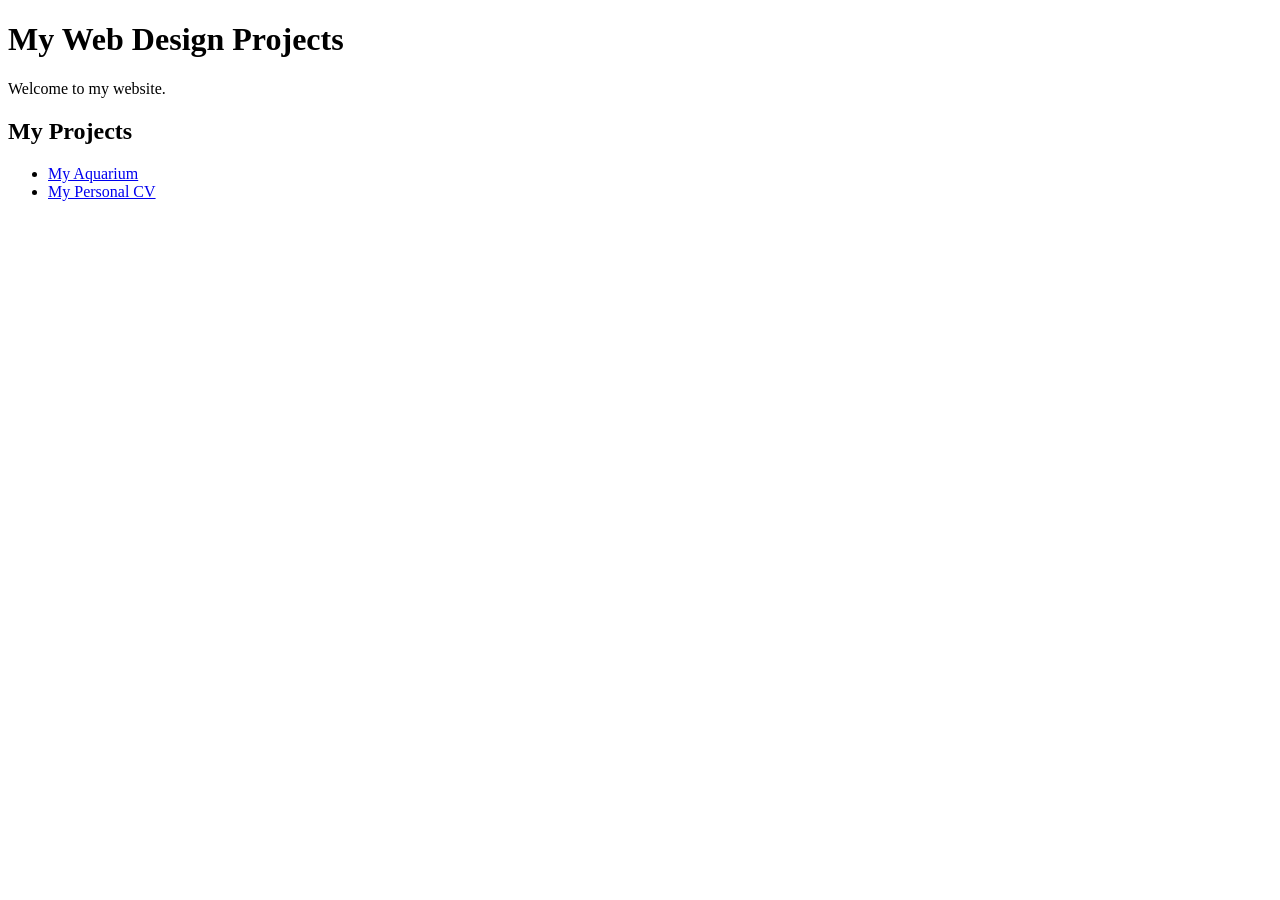
<file: index.html>
<!DOCTYPE html>
<html lang="en">
<head>
    <meta charset="UTF-8">
    <meta name="viewport" content="width=device-width, initial-scale=1.0">

    <title>My Web Design Projects</title>
</head>

<body>

    <h1>My Web Design Projects</h1>

    <p>Welcome to my website.</p>

    <h2>My Projects</h2>

    <ul>
        <li>
            <a href="aquarium/aquarium.html">
                My Aquarium
            </a>
        </li>

        <li>
            <a href="cv/cv.html">
                My Personal CV
            </a>
        </li>
    </ul>

</body>
</html>
</file>
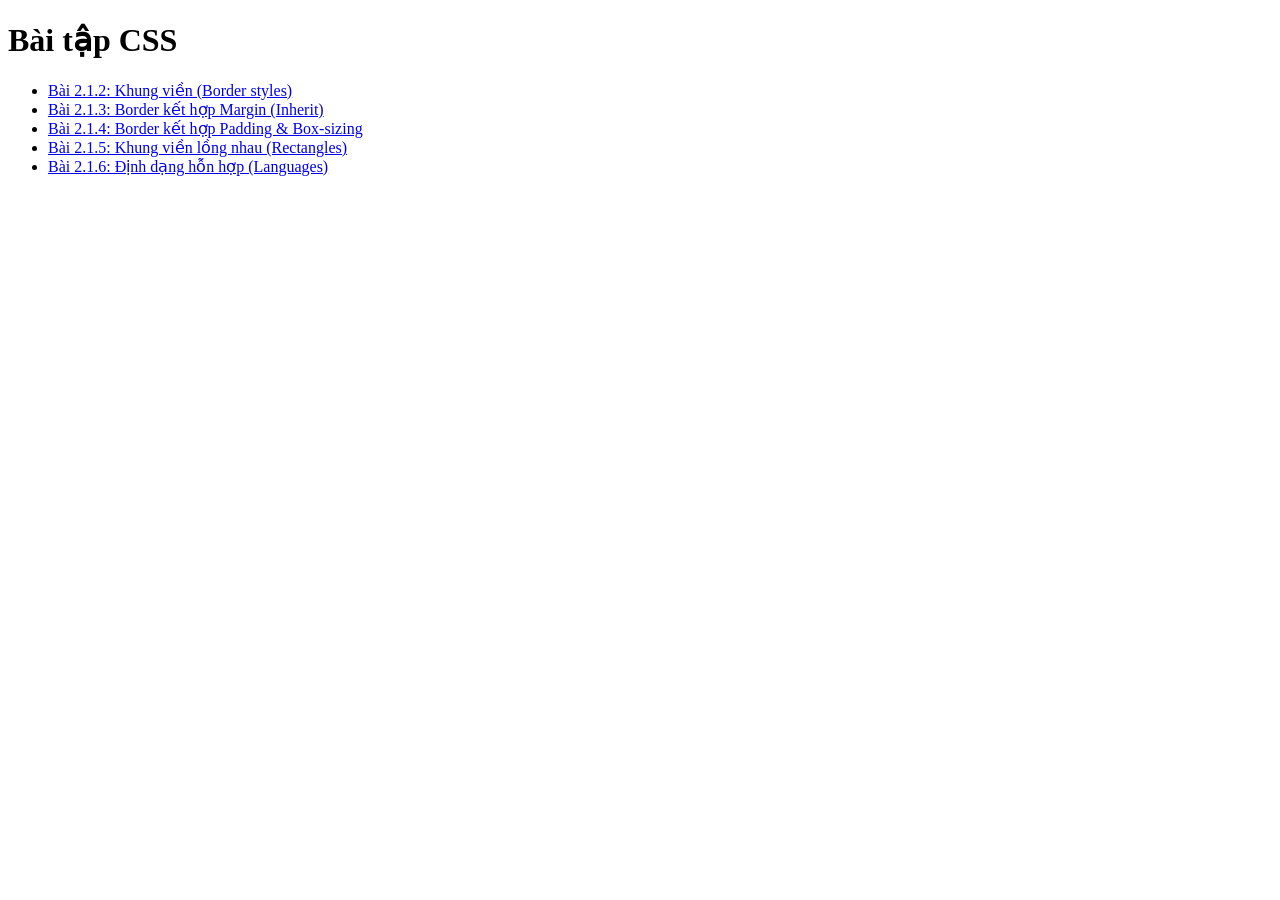
<file: BaitapCSS-VLE/index.html>
<!DOCTYPE html>
<html lang="vi">
<head>
    <meta charset="UTF-8">
    <title>Danh mục bài tập CSS</title>
</head>
<body>
    <h1>Bài tập CSS</h1>
    <ul>
        <li><a href="vien-mau.html">Bài 2.1.2: Khung viền (Border styles)</a></li>
        <li><a href="border-margin.html">Bài 2.1.3: Border kết hợp Margin (Inherit)</a></li>
        <li><a href="border-padding.html">Bài 2.1.4: Border kết hợp Padding & Box-sizing</a></li>
        <li><a href="khungvienlongnhau.html">Bài 2.1.5: Khung viền lồng nhau (Rectangles)</a></li>
        <li><a href="languages.html">Bài 2.1.6: Định dạng hỗn hợp (Languages)</a></li>
    </ul>
</body>
</html>
</file>
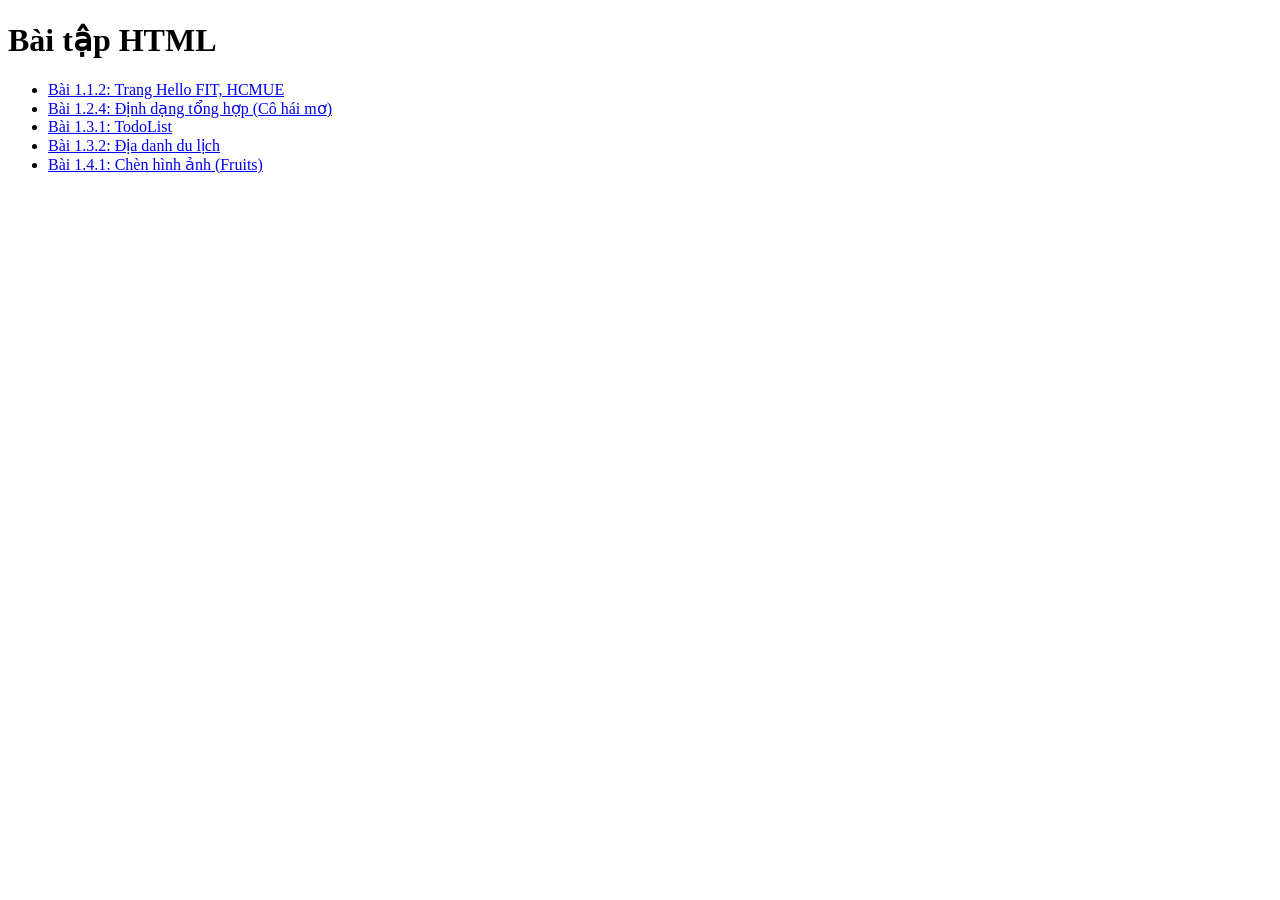
<file: BaitapHTML-VLE/index.html>
<!DOCTYPE html>
<html lang="vi">
<head>
    <meta charset="UTF-8">
    <title>Danh mục bài tập HTML</title>
</head>
<body>
    <h1>Bài tập HTML</h1>
    <ul>
        <li><a href="hello.html">Bài 1.1.2: Trang Hello FIT, HCMUE</a></li>
        <li><a href="tho.html">Bài 1.2.4: Định dạng tổng hợp (Cô hái mơ)</a></li>
        <li><a href="todo.html">Bài 1.3.1: TodoList</a></li>
        <li><a href="diadanh.html">Bài 1.3.2: Địa danh du lịch</a></li>
        <li><a href="fruits.html">Bài 1.4.1: Chèn hình ảnh (Fruits)</a></li>
    </ul>
</body>
</html>
</file>
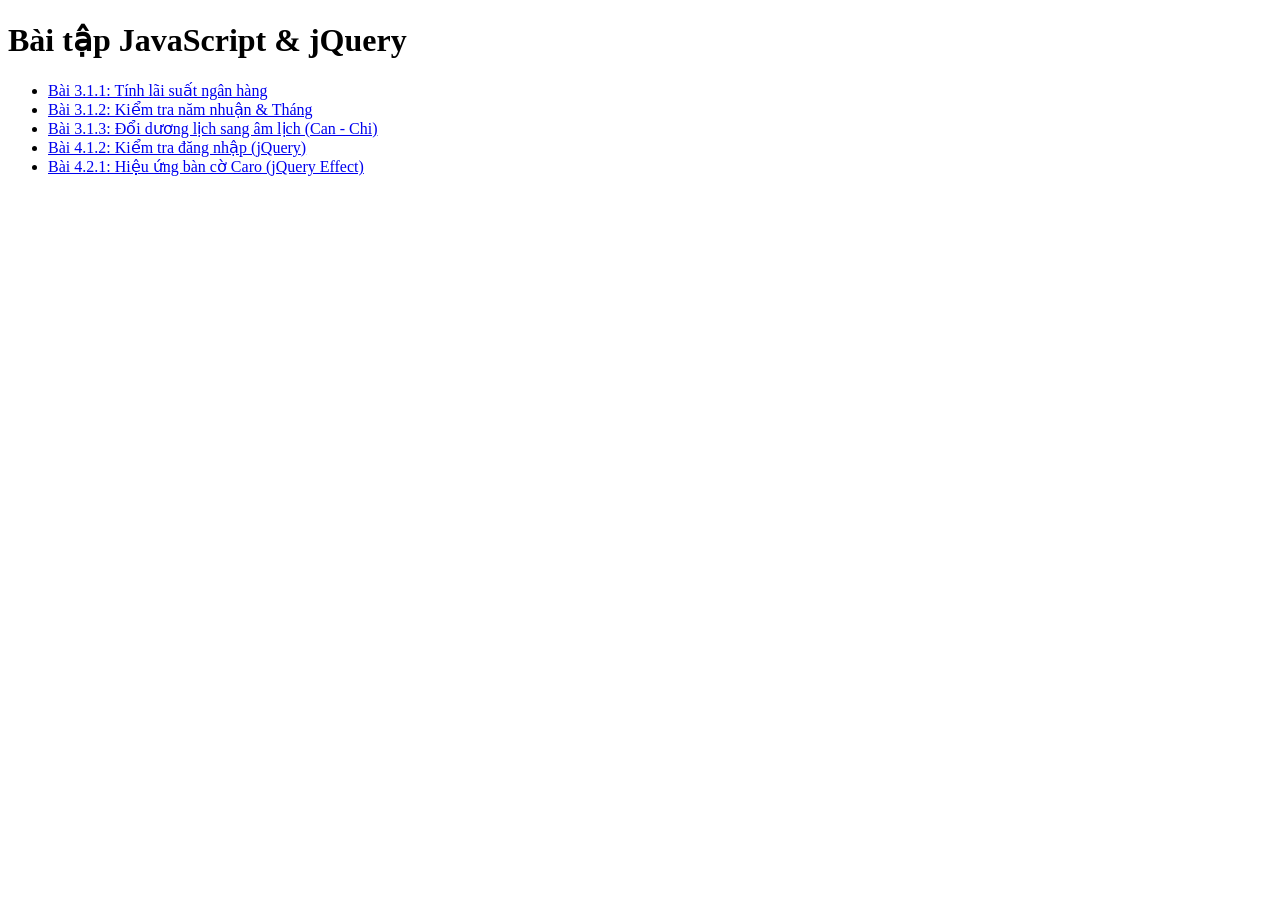
<file: BaitapJS&jQuery-VLE/index.html>
<!DOCTYPE html>
<html lang="vi">
<head>
    <meta charset="UTF-8">
    <title>Danh mục bài tập JS & jQuery</title>
</head>
<body>
    <h1>Bài tập JavaScript & jQuery</h1>
    <ul>
        <li><a href="laisuatnganhang.html">Bài 3.1.1: Tính lãi suất ngân hàng</a></li>
        <li><a href="namnhuan&tinhsongay.html">Bài 3.1.2: Kiểm tra năm nhuận & Tháng</a></li>
        <li><a href="lichduongsanglicham.html">Bài 3.1.3: Đổi dương lịch sang âm lịch (Can - Chi)</a></li>
        <li><a href="kiemtradangnhap.html">Bài 4.1.2: Kiểm tra đăng nhập (jQuery)</a></li>
        <li><a href="bancocaro.html">Bài 4.2.1: Hiệu ứng bàn cờ Caro (jQuery Effect)</a></li>
    </ul>
</body>
</html>
</file>
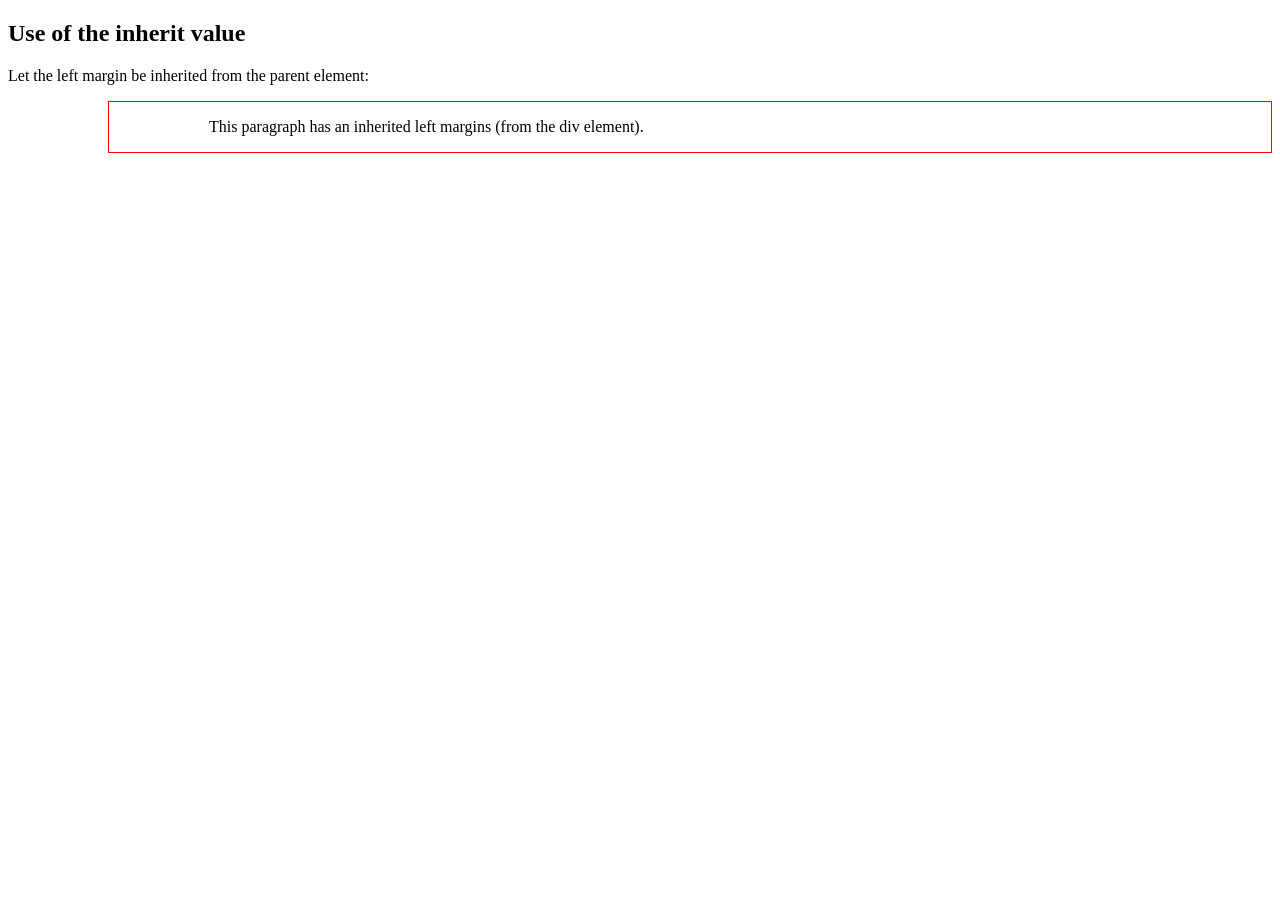
<file: BaitapCSS-VLE/border-margin.html>
<!DOCTYPE html>
<html lang="vi">
<head>
    <meta charset="UTF-8">
    <title>Use of the inherit value</title>
    <style>
        div {
            border: 1px solid red;
            margin-left: 100px;
        }
        p.ex1 {
            margin-left: inherit;
        }
    </style>
</head>
<body>
    <h2>Use of the inherit value</h2>
    <p>Let the left margin be inherited from the parent element:</p>
    <div>
        <p class="ex1">This paragraph has an inherited left margins (from the div element).</p>
    </div>
</body>
</html>
</file>
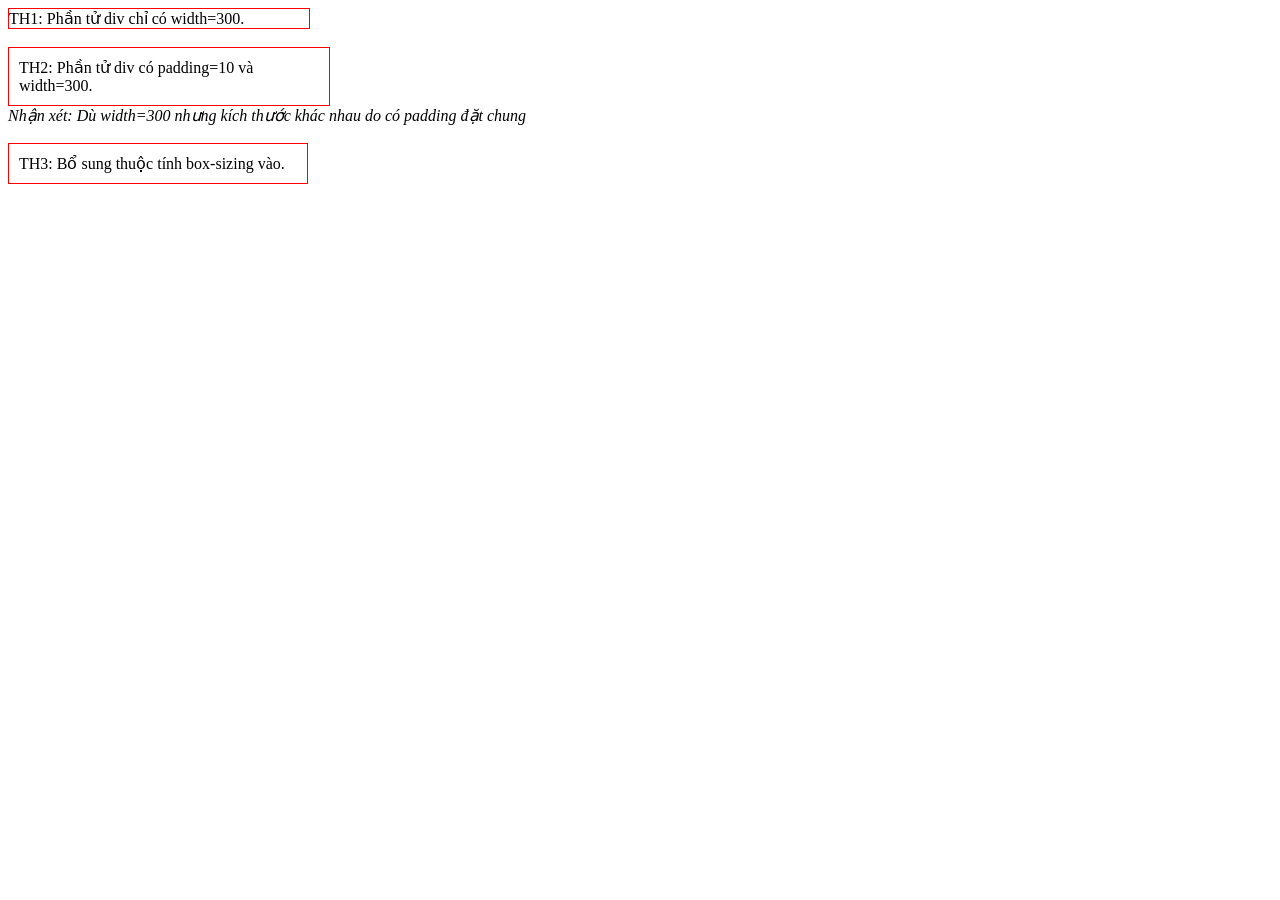
<file: BaitapCSS-VLE/border-padding.html>
<!DOCTYPE html>
<html lang="vi">
<head>
    <meta charset="UTF-8">
    <title>Box Sizing & Padding</title>
    <style>
        div.ex1 { border: 1px solid red; width: 300px; }
        div.ex2 { border: 1px solid red; width: 300px; padding: 10px; }
        div.ex3 { border: 1px solid red; width: 300px; padding: 10px; box-sizing: border-box; }
    </style>
</head>
<body>
    <div class="ex1">TH1: Phần tử div chỉ có width=300.</div>
    <br>
    <div class="ex2">TH2: Phần tử div có padding=10 và width=300.</div>
    <em>Nhận xét: Dù width=300 nhưng kích thước khác nhau do có padding đặt chung</em>
    <br><br>
    <div class="ex3">TH3: Bổ sung thuộc tính box-sizing vào.</div>
</body>
</html>
</file>
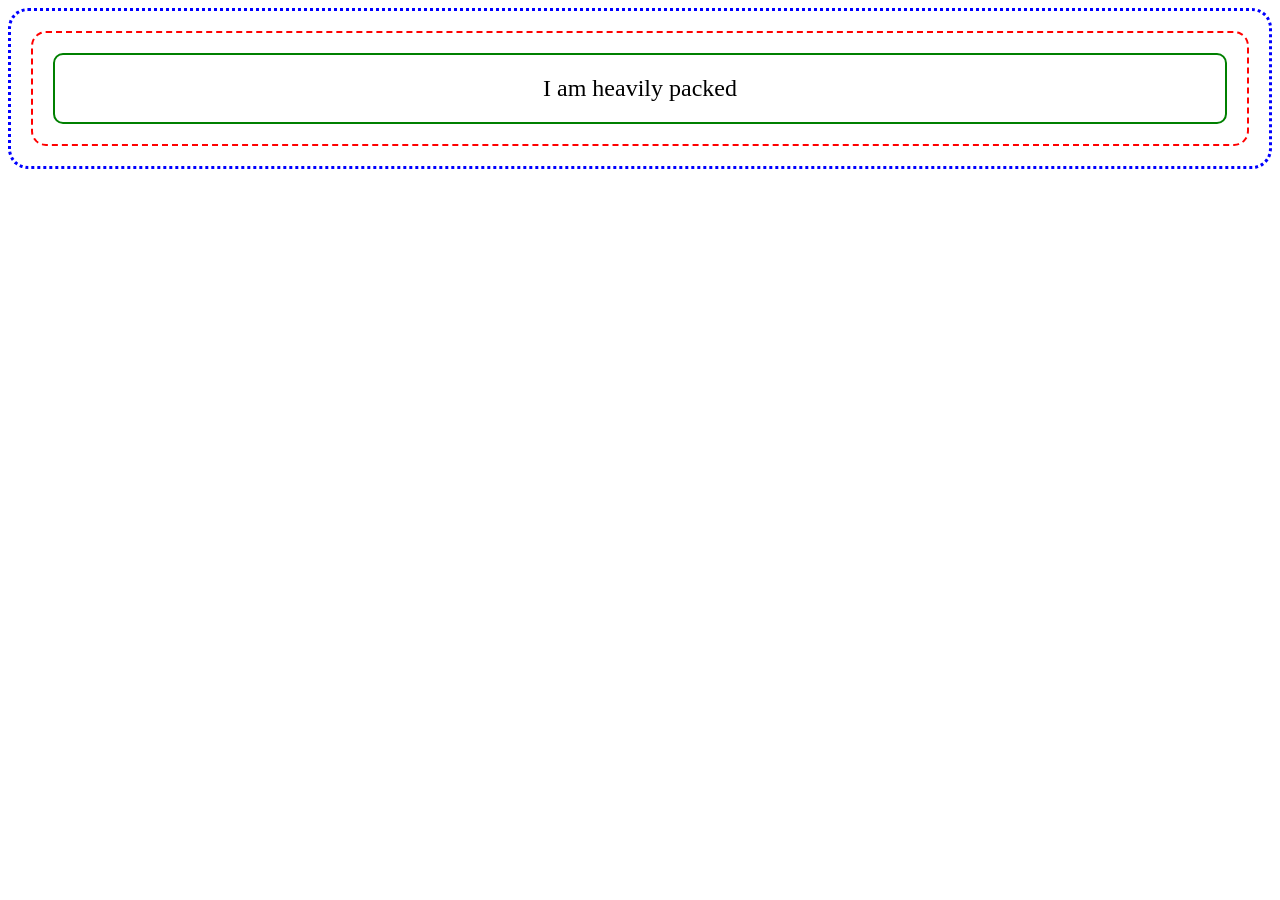
<file: BaitapCSS-VLE/khungvienlongnhau.html>
<!DOCTYPE html>
<html lang="vi">
<head>
    <meta charset="UTF-8">
    <title>Rectangles</title>
    <style>
        .outside {
            border: 3px dotted blue;
            border-radius: 20px;
            padding: 20px;
        }
        .middle {
            border: 2px dashed red;
            border-radius: 15px;
            padding: 20px;
        }
        .inner {
            border: 2px solid green;
            border-radius: 10px;
            padding: 20px;
            text-align: center;
            font-size: 24px;
        }
    </style>
</head>
<body>
    <div class="outside">
        <div class="middle">
            <div class="inner">
                I am heavily packed <DIV>
            </div>
        </div>
    </div>
</body>
</html>
</file>
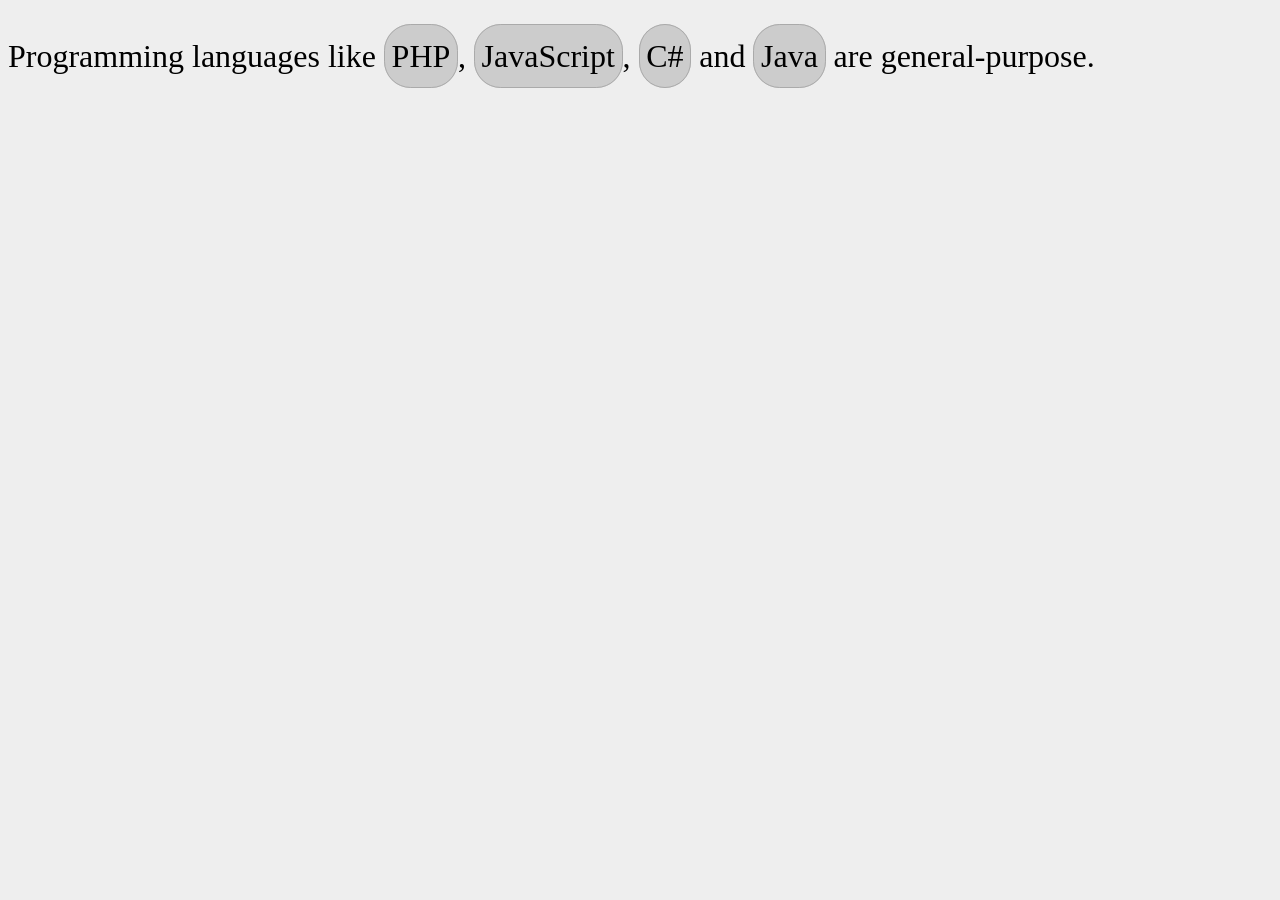
<file: BaitapCSS-VLE/languages.html>
<!DOCTYPE html>
<html lang="vi">
<head>
    <meta charset="UTF-8">
    <title>languages.html</title>
    <link rel="stylesheet" href="langs.css">
</head>
<body>
    <p>
        Programming languages like 
        <span class="lang">PHP</span>, 
        <span class="lang">JavaScript</span>, 
        <span class="lang">C#</span> and 
        <span class="lang">Java</span> are general-purpose.
    </p>
</body>
</html>
</file>
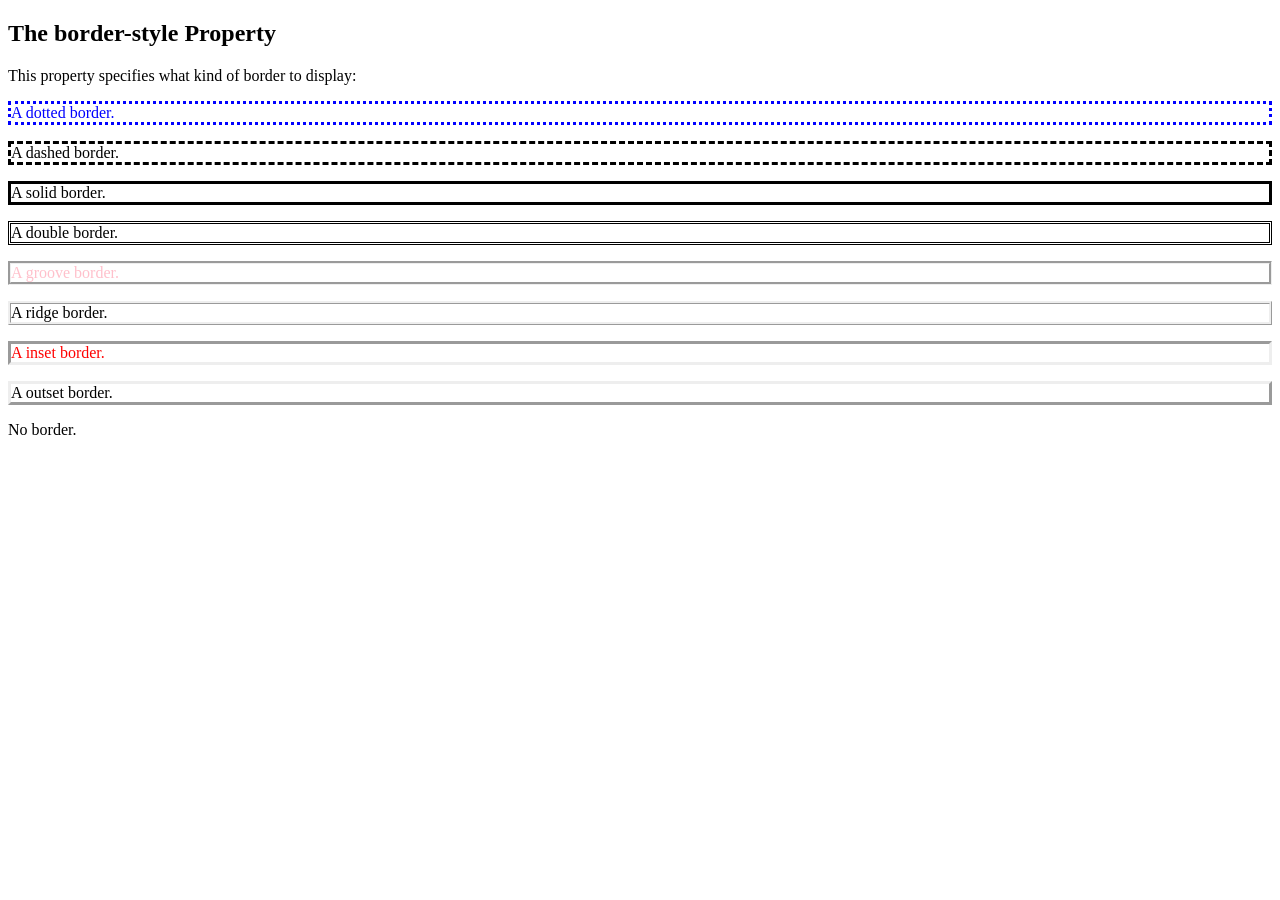
<file: BaitapCSS-VLE/vien-mau.html>
<!DOCTYPE html>
<html lang="vi">
<head>
    <meta charset="UTF-8">
    <title>The border-style Property</title>
    <style>
        p.dotted {border-style: dotted; color: #00f;}
        p.dashed {border-style: dashed;}
        p.solid {border-style: solid;}
        p.double {border-style: double;}
        p.groove {border-style: groove; color: pink;}
        p.ridge {border-style: ridge;}
        p.inset {border-style: inset; color: red;}
        p.outset {border-style: outset;}
        p.none {border-style: none;}
        p.hidden {border-style: hidden;}
        p.mix {border-style: dotted dashed solid double;}
    </style>
</head>
<body>
    <h2>The border-style Property</h2>
    <p>This property specifies what kind of border to display:</p>
    <p class="dotted">A dotted border.</p>
    <p class="dashed">A dashed border.</p>
    <p class="solid">A solid border.</p>
    <p class="double">A double border.</p>
    <p class="groove">A groove border.</p>
    <p class="ridge">A ridge border.</p>
    <p class="inset">A inset border.</p>
    <p class="outset">A outset border.</p>
    <p class="none">No border.</p>
</body>
</html>
</file>
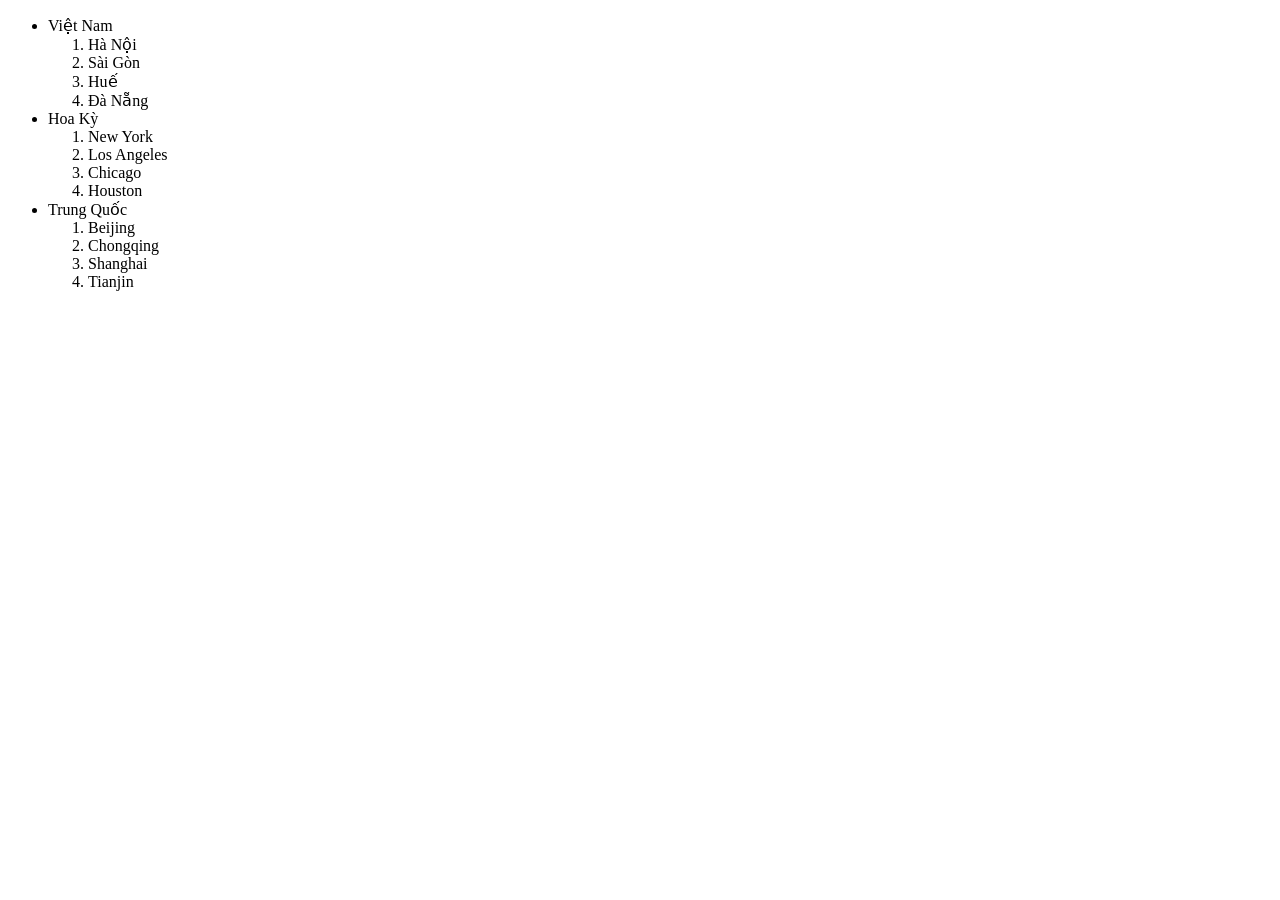
<file: BaitapHTML-VLE/diadanh.html>
<!DOCTYPE html>
<html lang="vi">
<head>
    <meta charset="UTF-8">
    <title>Địa danh du lịch</title>
</head>
<body>
    <ul>
        <li>Việt Nam
            <ol>
                <li>Hà Nội</li>
                <li>Sài Gòn</li>
                <li>Huế</li>
                <li>Đà Nẵng</li>
            </ol>
        </li>
        <li>Hoa Kỳ
            <ol>
                <li>New York</li>
                <li>Los Angeles</li>
                <li>Chicago</li>
                <li>Houston</li>
            </ol>
        </li>
        <li>Trung Quốc
            <ol>
                <li>Beijing</li>
                <li>Chongqing</li>
                <li>Shanghai</li>
                <li>Tianjin</li>
            </ol>
        </li>
    </ul>
</body>
</html>
</file>
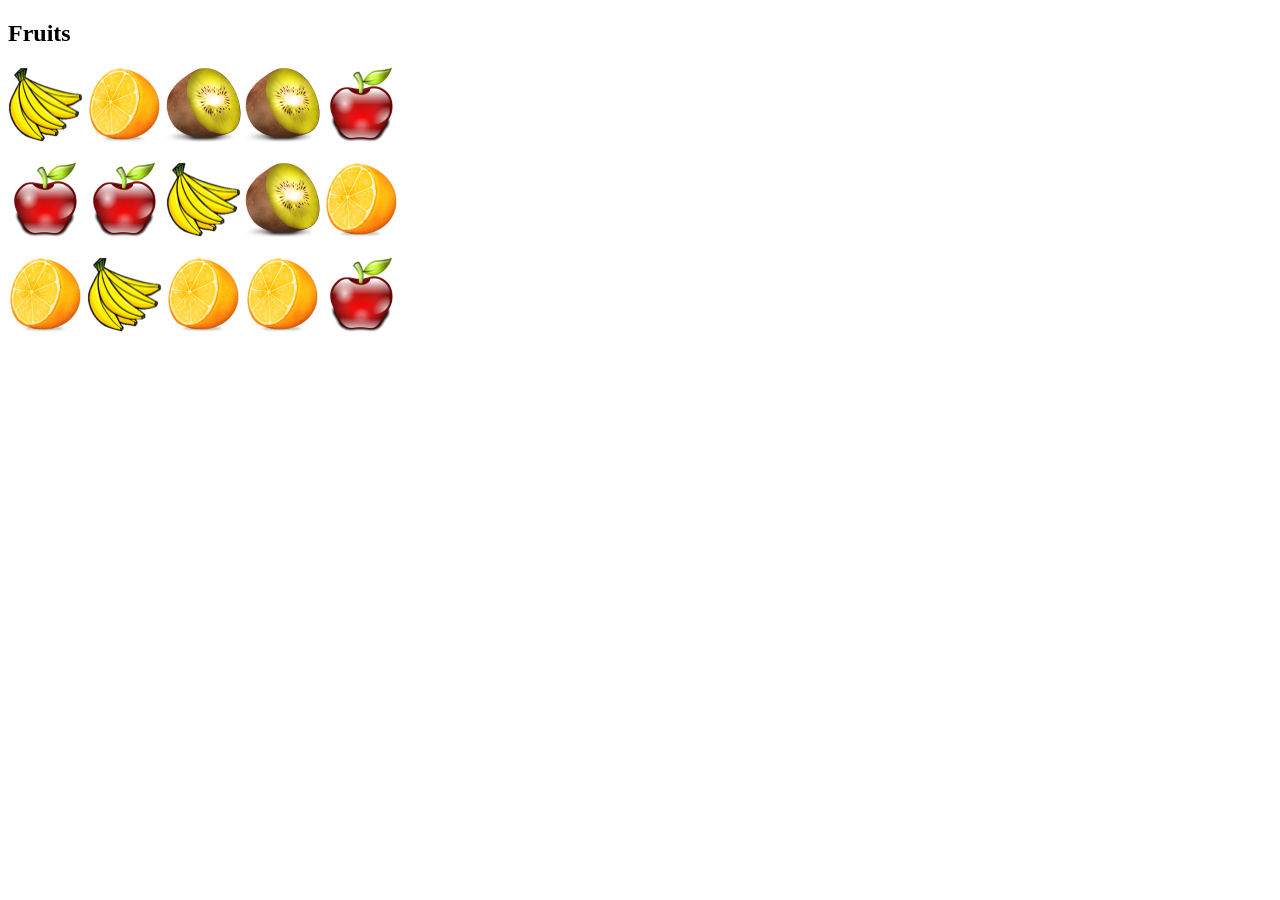
<file: BaitapHTML-VLE/fruits.html>
<!DOCTYPE html>
<html lang="vi">
<head>
    <meta charset="UTF-8">
    <title>Fruits</title>
</head>
<body>
    <h2>Fruits</h2>
    <p>
        <img src="images/banana.png" alt="Banana">
        <img src="images/orange.png" alt="Orange">
        <img src="images/kiwi.png" alt="Kiwi">
        <img src="images/kiwi.png" alt="Kiwi">
        <img src="images/apple.png" alt="Apple">
    </p>
    <p>
        <img src="images/apple.png" alt="Apple">
        <img src="images/apple.png" alt="Apple">
        <img src="images/banana.png" alt="Banana">
        <img src="images/kiwi.png" alt="Kiwi">
        <img src="images/orange.png" alt="Orange">
    </p>
    <p>
        <img src="images/orange.png" alt="Orange">
        <img src="images/banana.png" alt="Banana">
        <img src="images/orange.png" alt="Orange">
        <img src="images/orange.png" alt="Orange">
        <img src="images/apple.png" alt="Apple">
    </p>
</body>
</html>
</file>
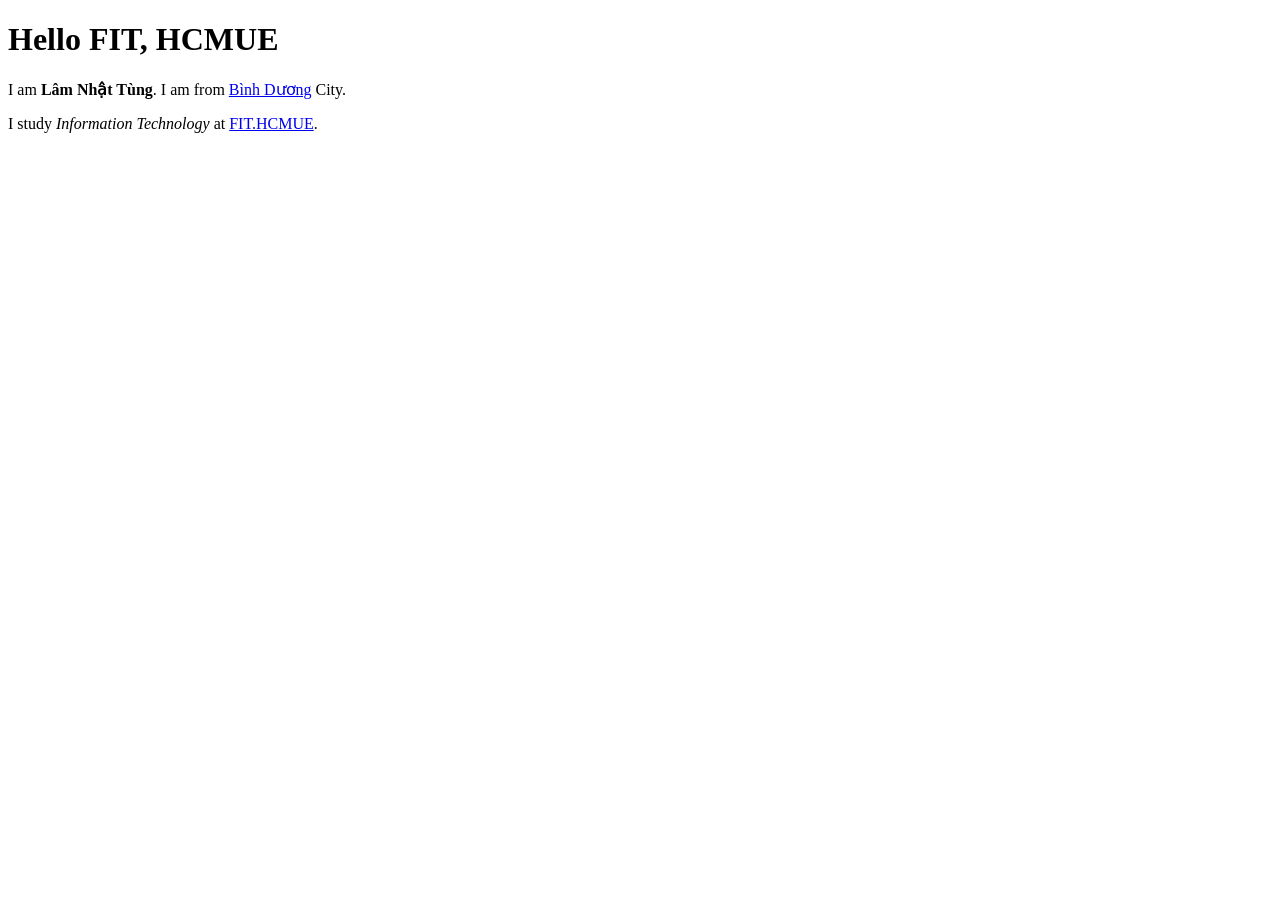
<file: BaitapHTML-VLE/hello.html>
<!DOCTYPE html>
<html lang="vi">
<head>
    <meta charset="UTF-8">
    <title>Hello FIT, HCMUE</title>
</head>
<body>
    <h1>Hello FIT, HCMUE</h1>
    <p>I am <b>Lâm Nhật Tùng</b>. I am from <a href="https://vi.wikipedia.org/wiki/B%C3%ACnh_D%C6%B0%C6%A1ng">Bình Dương</a> City.</p>
    <p>I study <i>Information Technology</i> at <a href="https://hcmue.edu.vn/">FIT.HCMUE</a>.</p>
</body>
</html>
</file>
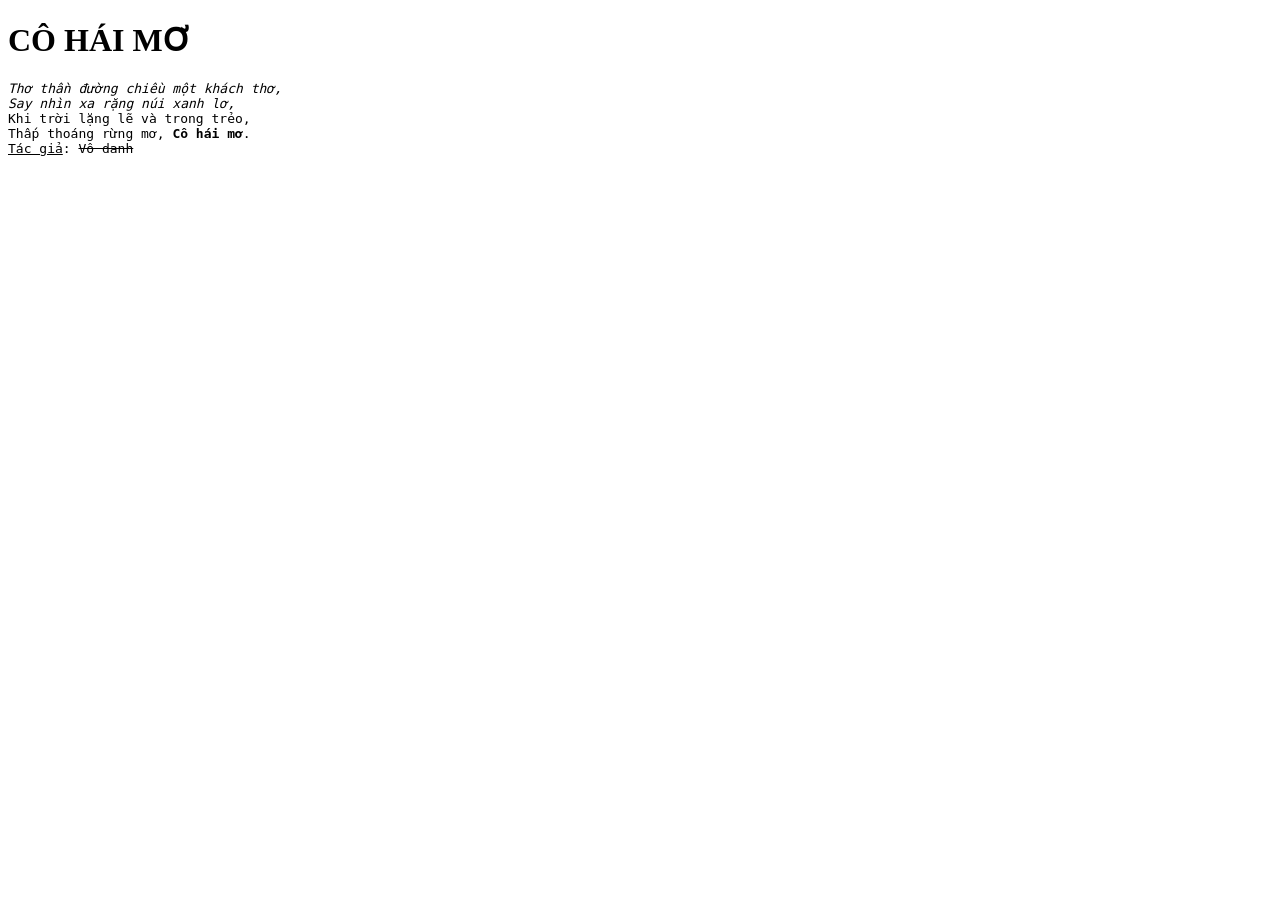
<file: BaitapHTML-VLE/tho.html>
<!DOCTYPE html>
<html lang="vi">
<head>
    <meta charset="UTF-8">
    <title>Cô hái mơ</title>
</head>
<body>
    <h1>CÔ HÁI MƠ</h1>
    <pre>
<i>Thơ thần đường chiều một khách thơ,</i>
<i>Say nhìn xa rặng núi xanh lơ,</i>
Khi trời lặng lẽ và trong trẻo,
Thấp thoáng rừng mơ, <b>Cô hái mơ</b>.
<u>Tác giả</u>: <del>Vô danh</del>
    </pre>
</body>
</html>
</file>
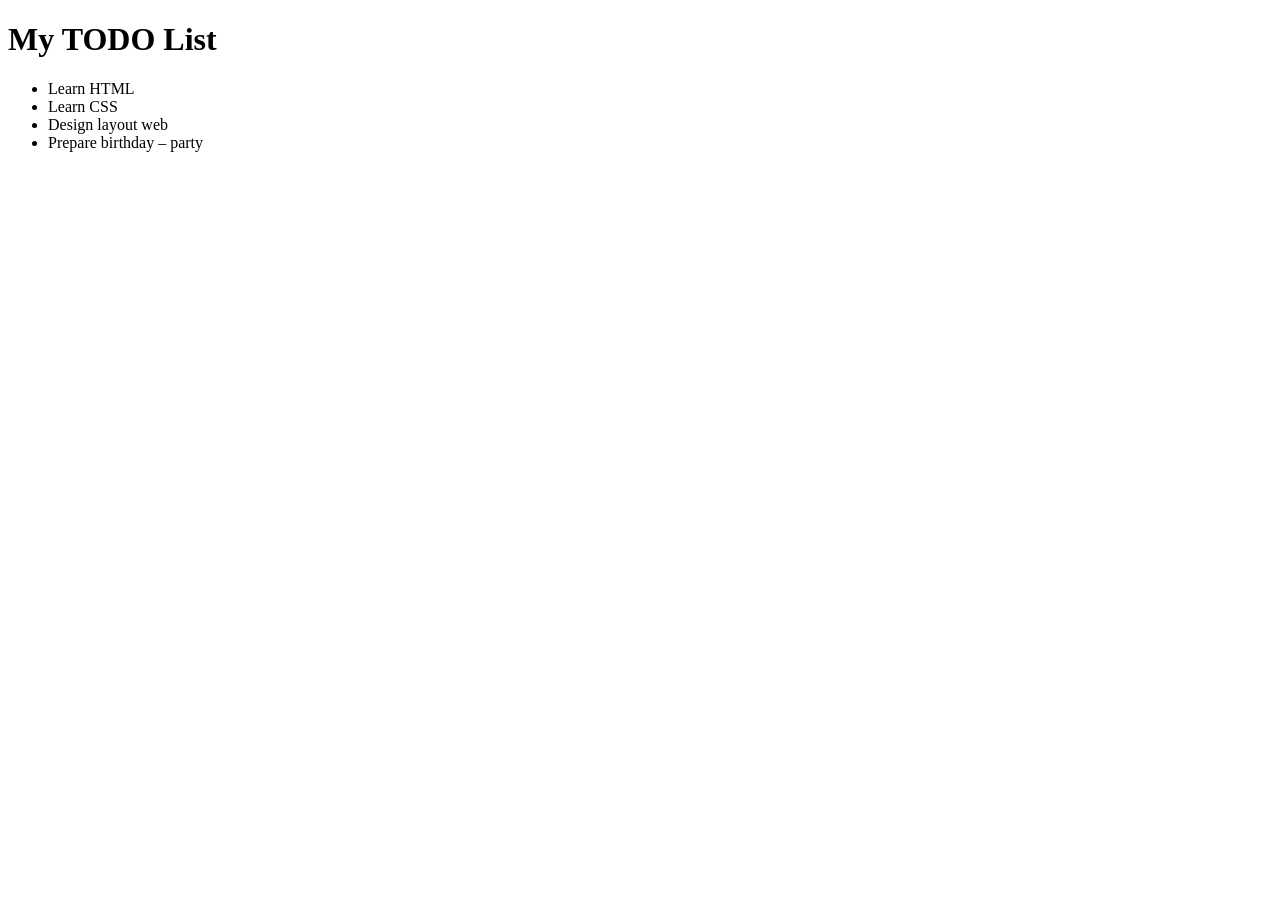
<file: BaitapHTML-VLE/todo.html>
<!DOCTYPE html>
<html lang="vi">
<head>
    <meta charset="UTF-8">
    <title>TODO List</title>
</head>
<body>
    <h1>My TODO List</h1>
    <ul>
        <li>Learn HTML</li>
        <li>Learn CSS</li>
        <li>Design layout web</li>
        <li>Prepare birthday &ndash; party</li>
    </ul>
</body>
</html>
</file>
<file: BaitapCSS-VLE/langs.css>
body {
    background: #EEE;
    line-height: 1.5em;
    font-size: 24pt;
}
.lang {
    border: 1px solid #AAA;
    border-radius: 20pt;
    background: #CCC;
    padding: 10pt 5pt;
}
</file>
